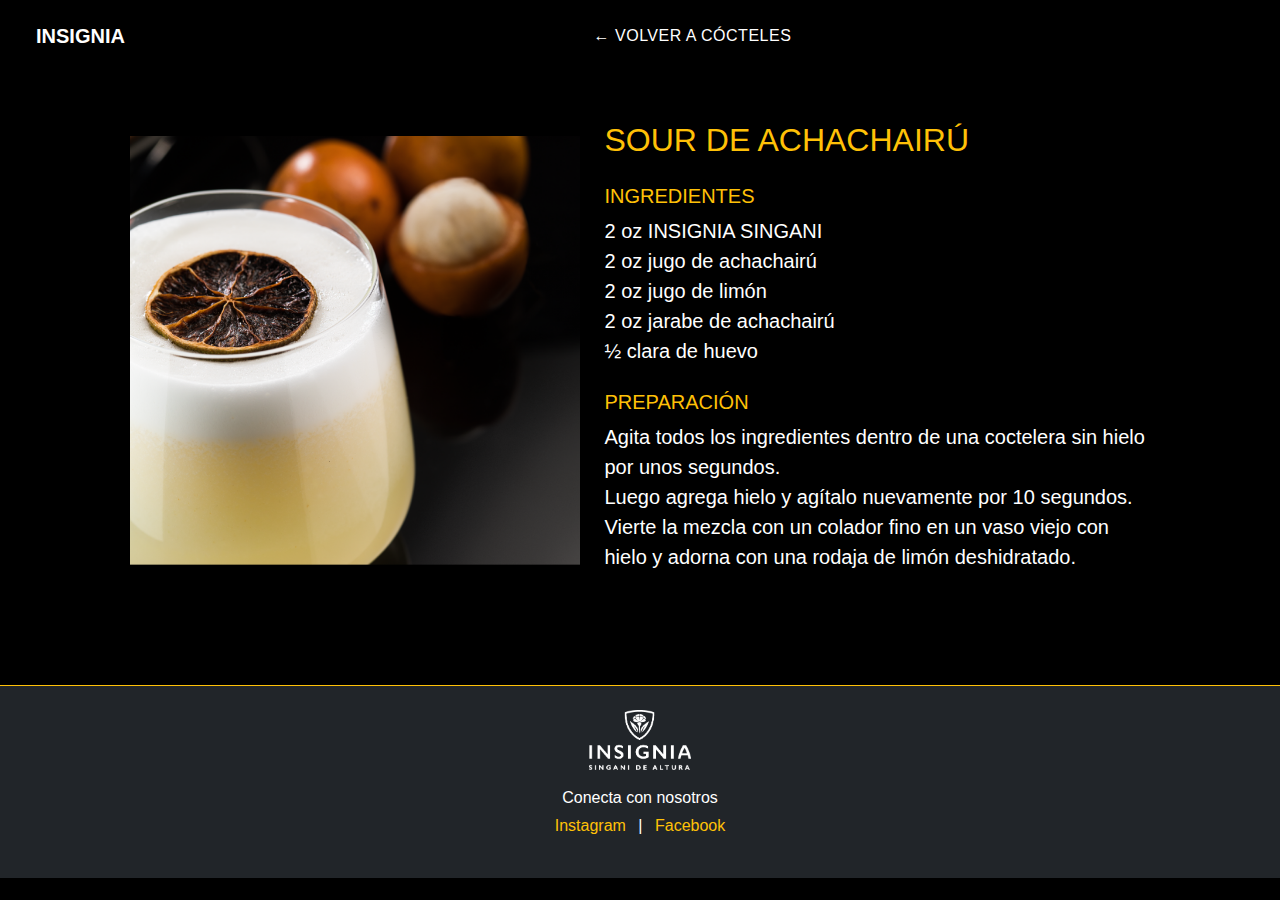
<file: achachairu.html>
<!DOCTYPE html>
<html lang="es">
<head>
  <meta charset="UTF-8" />
  <meta name="viewport" content="width=device-width, initial-scale=1.0"/>
  <title>Piña Punch - Insignia</title>
  <link rel="stylesheet" href="bootstrap/css/bootstrap.min.css">
  <link rel="stylesheet" href="css/estilos.css"/>
</head>
<body class="bg-black text-white">

  <nav class="navbar navbar-expand-lg px-4 py-3">
    <div class="container-fluid">
      <a class="navbar-brand text-white fw-bold" href="index.html">INSIGNIA</a>
      <button class="navbar-toggler bg-warning" type="button" data-bs-toggle="collapse" data-bs-target="#navbarNav">
        <span class="navbar-toggler-icon"></span>
      </button>
      <div class="collapse navbar-collapse justify-content-center" id="navbarNav">
        <ul class="navbar-nav gap-3">
          <li class="nav-item"><a class="nav-link" href="cocteles.html">← VOLVER A CÓCTELES</a></li>
        </ul>
      </div>
    </div>
  </nav>

  <section class="container py-5">
    <div class="row align-items-center justify-content-center">
      <div class="col-md-5">
        <img src="img/achachairu.png" alt="sour de achachairú" class="img-fluid mt-3 mb-4" style="max-height: 450px;">
      </div>
      <div class="col-md-6">
        <h2 class="text-warning text-uppercase">Sour de Achachairú</h2>
        <h5 class="text-warning mt-4">INGREDIENTES</h5>
        <p class="fs-5">
          2 oz INSIGNIA SINGANI<br>
          2 oz jugo de achachairú<br>
          2 oz jugo de limón<br>
          2 oz jarabe de achachairú<br>
          ½ clara de huevo
        </p>

        <h5 class="text-warning mt-4">PREPARACIÓN</h5>
        <p class="fs-5">
          Agita todos los ingredientes dentro de una coctelera sin hielo por unos segundos.<br>
          Luego agrega hielo y agítalo nuevamente por 10 segundos.<br>
          Vierte la mezcla con un colador fino en un vaso viejo con hielo y adorna con una rodaja de limón deshidratado.
        </p>
      </div>
    </div>
  </section>


  <footer class="bg-dark text-center py-4 border-top border-warning mt-5">
    <img src="img/Insignia-Logo.png" alt="Logo Insignia" style="height: 60px;" class="mb-3">
    <p class="mb-1">Conecta con nosotros</p>
    <p>
      <a href="https://www.instagram.com/insignia.singani/" class="text-warning text-decoration-none mx-2" target="_blank">Instagram</a> |
      <a href="https://www.facebook.com/p/Singani-Insignia-61552113089427/" class="text-warning text-decoration-none mx-2" target="_blank">Facebook</a>
    </p>
  </footer>

<script src="bootstrap/js/bootstrap.bundle.min.js"></script>
</body>
</html>
</file>
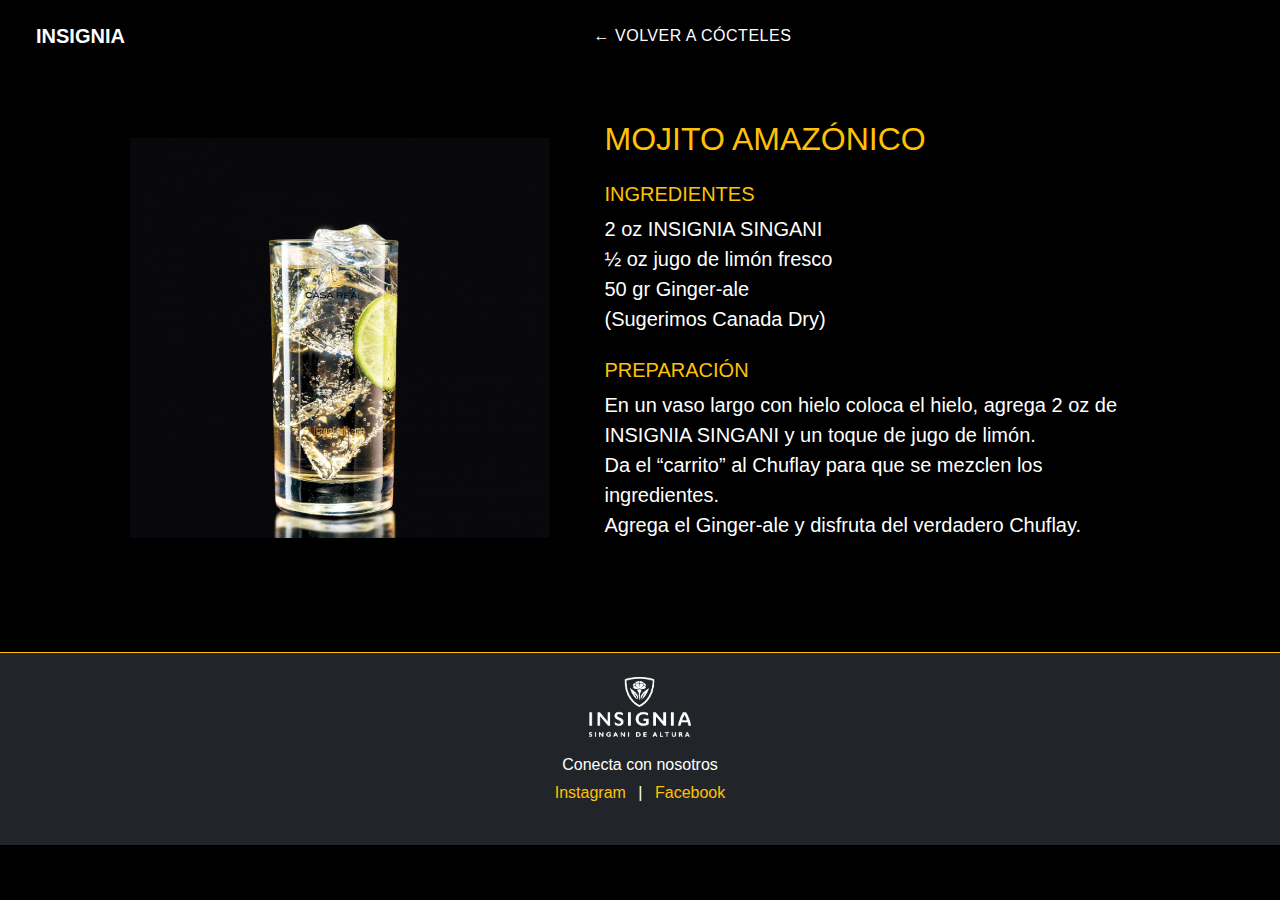
<file: chuflay.html>
<!DOCTYPE html>
<html lang="es">
<head>
  <meta charset="UTF-8" />
  <meta name="viewport" content="width=device-width, initial-scale=1.0"/>
  <title>Piña Punch - Insignia</title>
  <link rel="stylesheet" href="bootstrap/css/bootstrap.min.css">
  <link rel="stylesheet" href="css/estilos.css"/>
</head>
<body class="bg-black text-white">

 
  <nav class="navbar navbar-expand-lg px-4 py-3">
    <div class="container-fluid">
      <a class="navbar-brand text-white fw-bold" href="index.html">INSIGNIA</a>
      <button class="navbar-toggler bg-warning" type="button" data-bs-toggle="collapse" data-bs-target="#navbarNav">
        <span class="navbar-toggler-icon"></span>
      </button>
      <div class="collapse navbar-collapse justify-content-center" id="navbarNav">
        <ul class="navbar-nav gap-3">
          <li class="nav-item"><a class="nav-link" href="cocteles.html">← VOLVER A CÓCTELES</a></li>
        </ul>
      </div>
    </div>
  </nav>

  <section class="container py-5">
    <div class="row align-items-center justify-content-center">
      <div class="col-md-5">
        <img src="img/chuflay.png" alt="Chuflay Clásico" class="cocktail-image" style="max-height: 400px;">
      </div>
      <div class="col-md-6">
        <h2 class="text-warning text-uppercase">MOJITO AMAZÓNICO</h2>
        <h5 class="text-warning mt-4">INGREDIENTES</h5>
        <p class="fs-5">
          2 oz INSIGNIA SINGANI<br>
      ½ oz jugo de limón fresco<br>
      50 gr Ginger-ale<br>
      (Sugerimos Canada Dry)
        </p>

        <h5 class="text-warning mt-4">PREPARACIÓN</h5>
        <p class="fs-5">
          En un vaso largo con hielo coloca el hielo, agrega 2 oz de INSIGNIA SINGANI y un toque de jugo de limón.<br>
      Da el “carrito” al Chuflay para que se mezclen los ingredientes.<br>
      Agrega el Ginger-ale y disfruta del verdadero Chuflay.
        </p>
      </div>
    </div>
  </section>


  <footer class="bg-dark text-center py-4 border-top border-warning mt-5">
    <img src="img/Insignia-Logo.png" alt="Logo Insignia" style="height: 60px;" class="mb-3">
    <p class="mb-1">Conecta con nosotros</p>
    <p>
      <a href="https://www.instagram.com/insignia.singani/" class="text-warning text-decoration-none mx-2" target="_blank">Instagram</a> |
      <a href="https://www.facebook.com/p/Singani-Insignia-61552113089427/" class="text-warning text-decoration-none mx-2" target="_blank">Facebook</a>
    </p>
  </footer>
</footer>

<script src="bootstrap/js/bootstrap.bundle.min.js"></script>
</body>
</html>
</file>
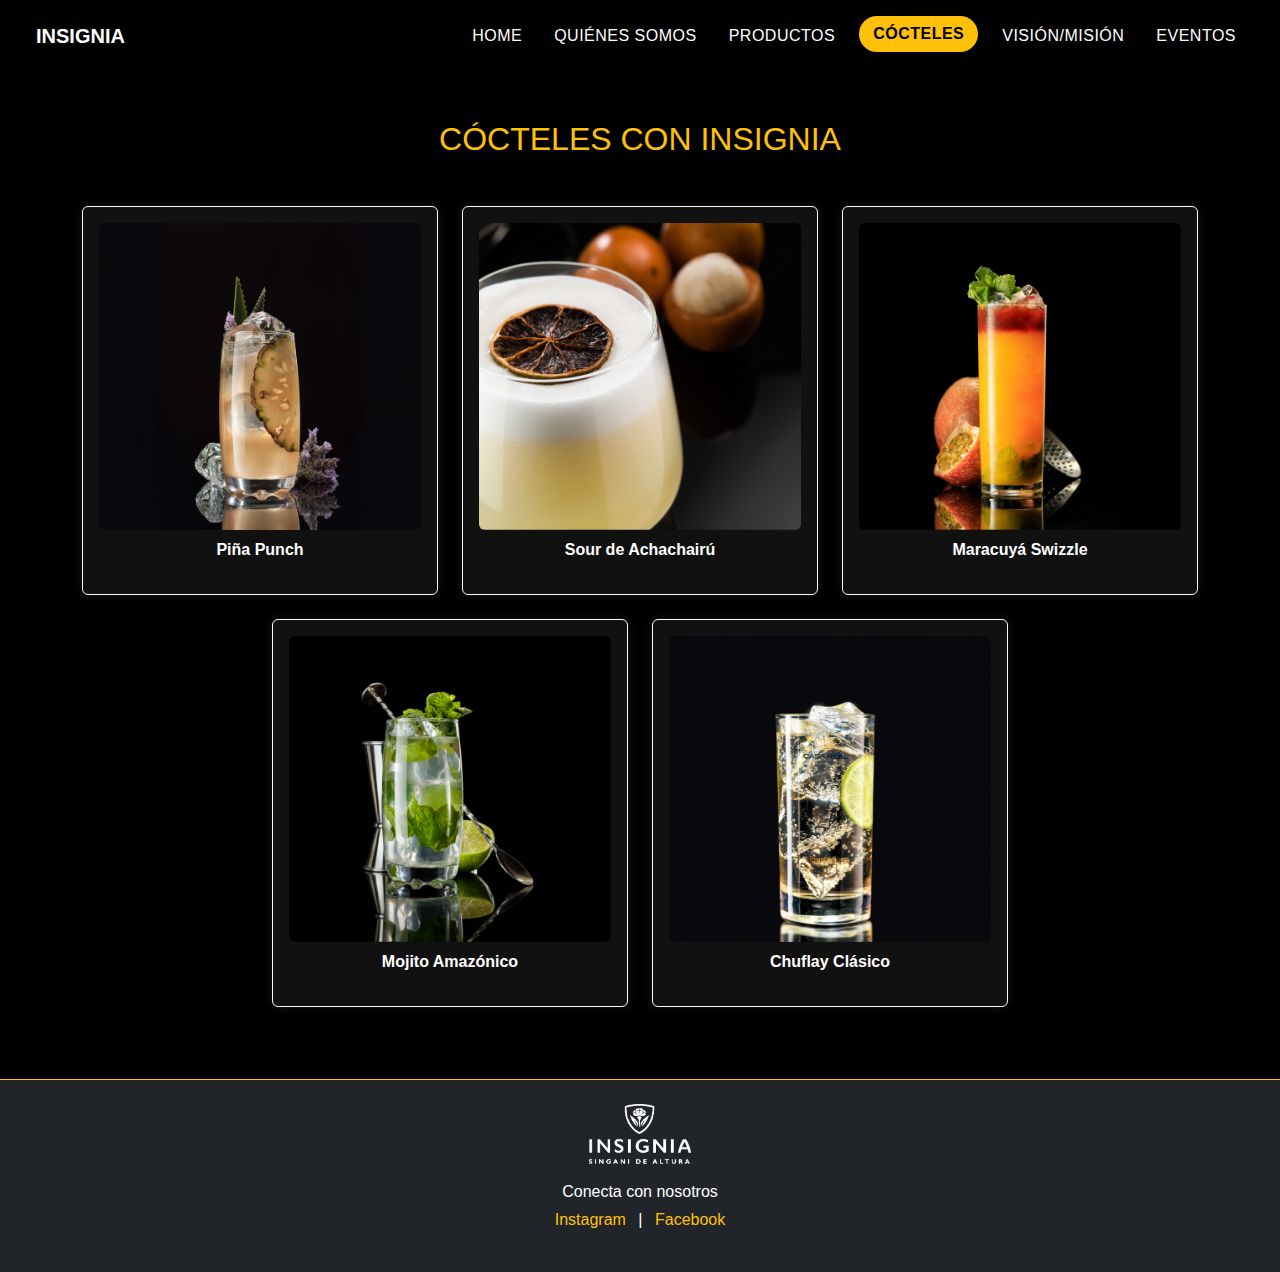
<file: cocteles.html>
<!DOCTYPE html>
<html lang="es">
<head>
  <meta charset="UTF-8" />
  <meta name="viewport" content="width=device-width, initial-scale=1.0"/>
  <title>Cócteles - Insignia</title>
  <link rel="stylesheet" href="bootstrap/css/bootstrap.min.css">
  <link rel="stylesheet" href="css/estilos.css"/>
</head>
<body class="bg-black text-white">

  <nav class="navbar navbar-expand-lg px-4 py-3" style="background-color: #000000;">
    <div class="container-fluid">
      <a class="navbar-brand text-white fw-bold" href="index.html">INSIGNIA</a>
      <button class="navbar-toggler bg-warning" type="button" data-bs-toggle="collapse" data-bs-target="#navbarNav">
        <span class="navbar-toggler-icon"></span>
      </button>
      <div class="collapse navbar-collapse justify-content-end" id="navbarNav">
        <ul class="navbar-nav gap-3">
          <li class="nav-item"><a class="nav-link" href="index.html">HOME</a></li>
          <li class="nav-item"><a class="nav-link" href="quienes.html">QUIÉNES SOMOS</a></li>
          <li class="nav-item"><a class="nav-link" href="productos.html">PRODUCTOS</a></li>
          <li class="nav-item"><a class="nav-link activo" href="cocteles.html">CÓCTELES</a></li>
          <li class="nav-item"><a class="nav-link" href="vision.html">VISIÓN/MISIÓN</a></li>
          <li class="nav-item"><a class="nav-link" href="eventos.html">EVENTOS</a></li>
 
        </ul>
      </div>
    </div>
  </nav>

  <section class="container my-5">
    <h2 class="text-center mb-5 text-warning text-uppercase">Cócteles con Insignia</h2>
    <div class="row text-center justify-content-center">
      <div class="col-md-4 mb-4">
        <a href="pin╠âa.html" class="text-decoration-none text-white">
          <div class="cocktail-card p-3 border border-light rounded">
            <img src="img/pina.png" class="img-fluid rounded mb-2" alt="Piña Punch">
            <p class="fw-bold">Piña Punch</p>
          </div>
        </a>
      </div>
      <div class="col-md-4 mb-4">
        <a href="achachairu.html" class="text-decoration-none text-white">
          <div class="cocktail-card p-3 border border-light rounded">
            <img src="img/achachairu.png" class="img-fluid rounded mb-2" alt="Sour de Achachairú">
            <p class="fw-bold">Sour de Achachairú</p>
          </div>
        </a>
      </div>
      <div class="col-md-4 mb-4">
        <a href="maracuya.html" class="text-decoration-none text-white">
          <div class="cocktail-card p-3 border border-light rounded">
            <img src="img/maracuya.png" class="img-fluid rounded mb-2" alt="Maracuyá Swizzle">
            <p class="fw-bold">Maracuyá Swizzle</p>
          </div>
        </a>
      </div>
      <div class="col-md-4 mb-4">
        <a href="mojito.html" class="text-decoration-none text-white">
          <div class="cocktail-card p-3 border border-light rounded">
            <img src="img/mojito.png" class="img-fluid rounded mb-2" alt="Mojito Amazónico">
            <p class="fw-bold">Mojito Amazónico</p>
          </div>
        </a>
      </div>
      <div class="col-md-4 mb-4">
        <a href="chuflay.html" class="text-decoration-none text-white">
          <div class="cocktail-card p-3 border border-light rounded">
            <img src="img/chuflay.png" class="img-fluid rounded mb-2" alt="Chuflay Clásico">
            <p class="fw-bold">Chuflay Clásico</p>
          </div>
        </a>
      </div>
    </div>
  </section>
  <footer class="bg-dark text-center py-4 border-top border-warning mt-5">
    <img src="img/Insignia-Logo.png" alt="Logo Insignia" style="height: 60px;" class="mb-3">
    <p class="mb-1">Conecta con nosotros</p>
    <p>
      <a href="https://www.instagram.com/insignia.singani/" class="text-warning text-decoration-none mx-2" target="_blank">Instagram</a> |
      <a href="https://www.facebook.com/p/Singani-Insignia-61552113089427/" class="text-warning text-decoration-none mx-2" target="_blank">Facebook</a>
    </p>
  </footer>
  <script src="bootstrap/js/bootstrap.bundle.min.js"></script>
</body>
</html>
</file>
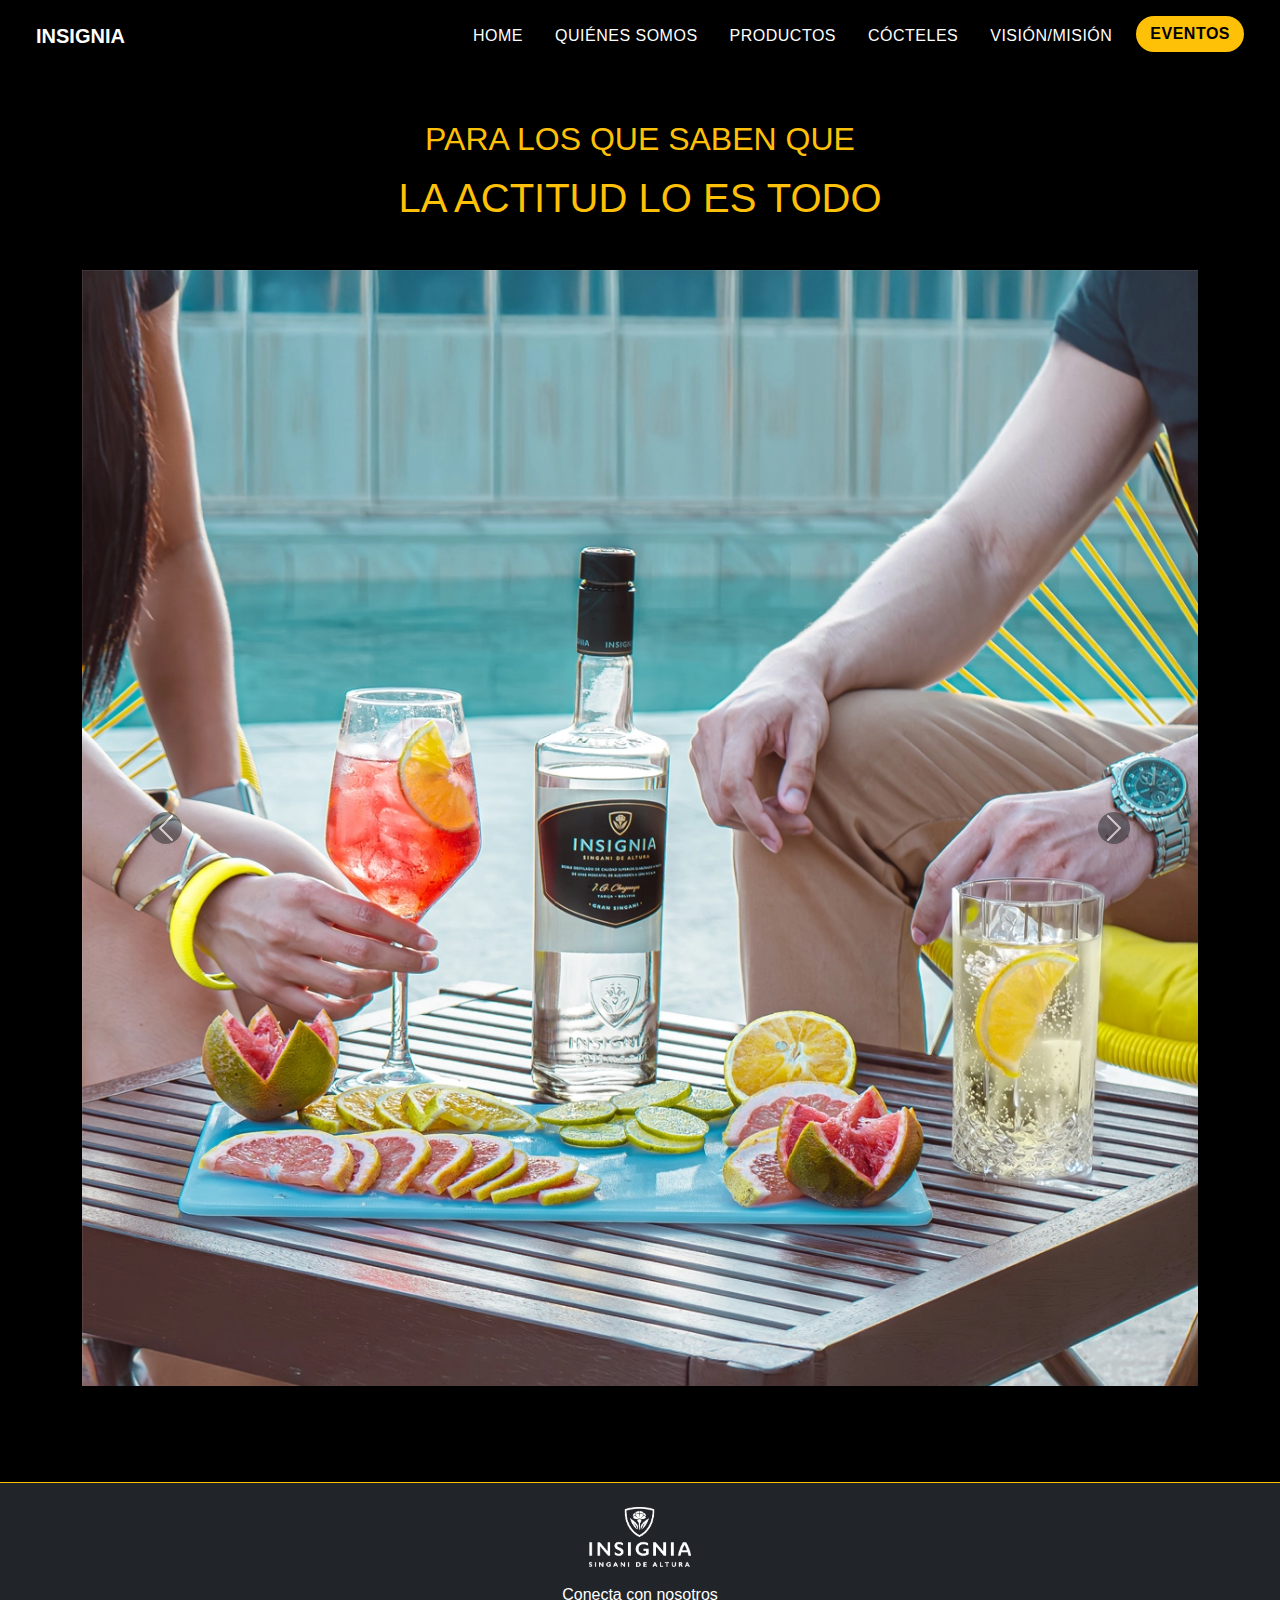
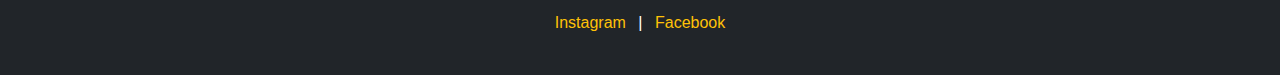
<file: eventos.html>
<!DOCTYPE html>
<html lang="es">
<head>
  <meta charset="UTF-8" />
  <meta name="viewport" content="width=device-width, initial-scale=1.0"/>
  <title>Eventos - Insignia</title>
  <link rel="stylesheet" href="bootstrap/css/bootstrap.min.css">
  <link rel="stylesheet" href="css/estilos.css"/>
</head>
<body class="bg-black text-white">

  <nav class="navbar navbar-expand-lg px-4 py-3" style="background-color: #000000;">
    <div class="container-fluid">
      <a class="navbar-brand text-white fw-bold" href="index.html">INSIGNIA</a>
      <button class="navbar-toggler bg-warning" type="button" data-bs-toggle="collapse" data-bs-target="#navbarNav">
        <span class="navbar-toggler-icon"></span>
      </button>
      <div class="collapse navbar-collapse justify-content-end" id="navbarNav">
        <ul class="navbar-nav gap-3">
          <li class="nav-item"><a class="nav-link" href="index.html">HOME</a></li>
          <li class="nav-item"><a class="nav-link" href="quienes.html">QUIÉNES SOMOS</a></li>
          <li class="nav-item"><a class="nav-link" href="productos.html">PRODUCTOS</a></li>
          <li class="nav-item"><a class="nav-link" href="cocteles.html">CÓCTELES</a></li>
          <li class="nav-item"><a class="nav-link" href="vision.html">VISIÓN/MISIÓN</a></li>
          <li class="nav-item"><a class="nav-link activo" href="eventos.html">EVENTOS</a></li>
        </ul>
      </div>
    </div>
  </nav>

  <section class="container py-5 text-center">
    <h2 class="text-warning mb-3">PARA LOS QUE SABEN QUE</h2>
    <h1 class="text-warning mb-5">LA ACTITUD LO ES TODO</h1>
    <div id="carouselEventos" class="carousel slide mt-4" data-bs-ride="carousel">
      <div class="carousel-inner">
        <div class="carousel-item active">
          <img src="img/evento1.webp" class="d-block w-100" alt="Evento 1">
        </div>
        <div class="carousel-item">
          <img src="img/evento2.webp" class="d-block w-100" alt="Evento 2">
        </div>
        <div class="carousel-item">
          <img src="img/evento3.webp" class="d-block w-100" alt="Evento 3">
        </div>
        <div class="carousel-item">
          <img src="img/evento4.jpg" class="d-block w-100" alt="Evento 4">
        </div>
        <div class="carousel-item">
          <img src="img/evento5.jpeg" class="d-block w-100" alt="Evento 5">
        </div>
      </div>
    
      <button class="carousel-control-prev" type="button" data-bs-target="#carouselEventos" data-bs-slide="prev">
        <span class="carousel-control-prev-icon bg-dark rounded-circle" aria-hidden="true"></span>
        <span class="visually-hidden">Anterior</span>
      </button>
      <button class="carousel-control-next" type="button" data-bs-target="#carouselEventos" data-bs-slide="next">
        <span class="carousel-control-next-icon bg-dark rounded-circle" aria-hidden="true"></span>
        <span class="visually-hidden">Siguiente</span>
      </button>
    </div>
    
  </section>
  <footer class="bg-dark text-center py-4 border-top border-warning mt-5">
    <img src="img/Insignia-Logo.png" alt="Logo Insignia" style="height: 60px;" class="mb-3">
    <p class="mb-1">Conecta con nosotros</p>
    <p>
      <a href="https://www.instagram.com/insignia.singani/" class="text-warning text-decoration-none mx-2" target="_blank">Instagram</a> |
      <a href="https://www.facebook.com/p/Singani-Insignia-61552113089427/" class="text-warning text-decoration-none mx-2" target="_blank">Facebook</a>
    </p>
  </footer>

  <script src="bootstrap/js/bootstrap.bundle.min.js"></script>
</body>
</html>
</file>
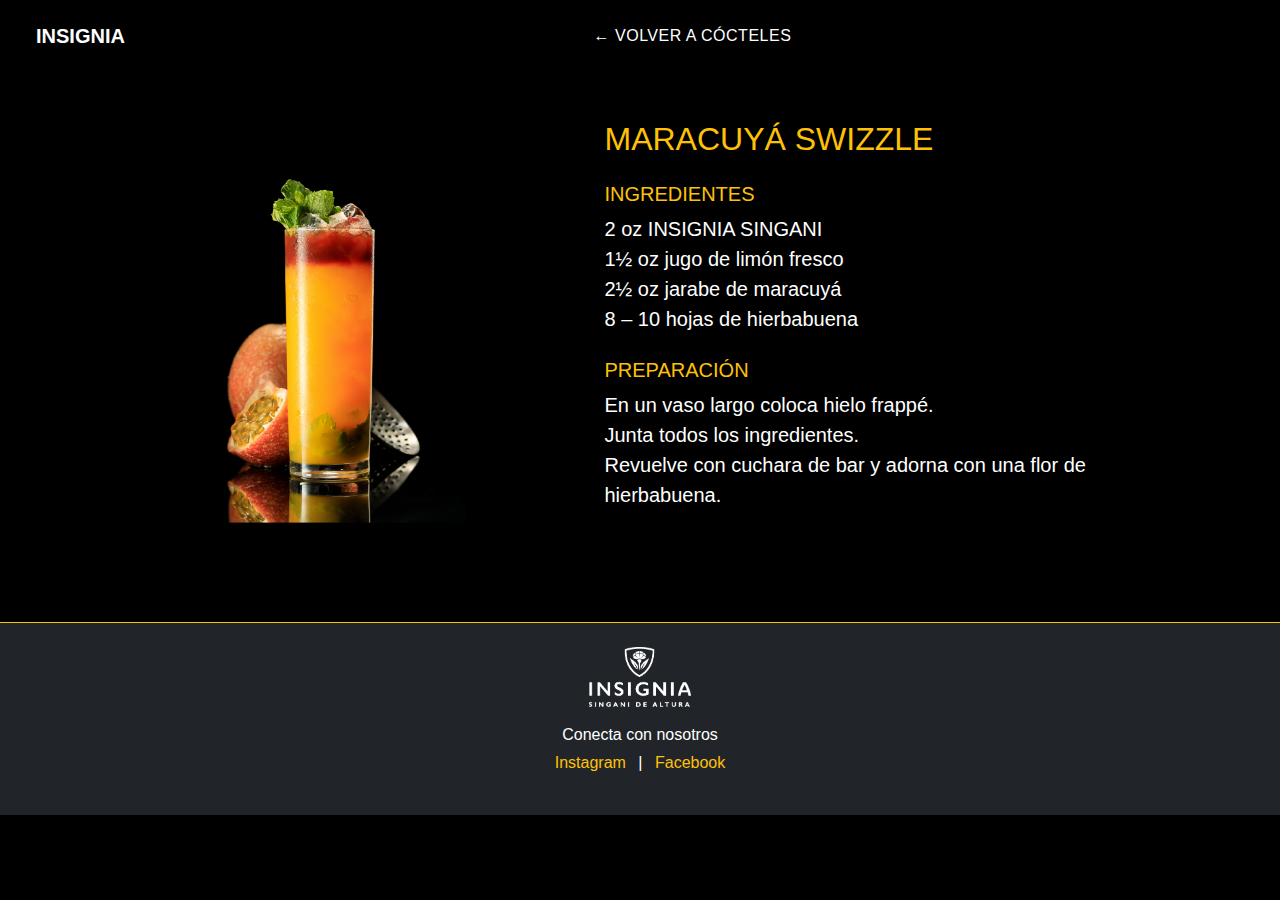
<file: maracuya.html>
<!DOCTYPE html>
<html lang="es">
<head>
  <meta charset="UTF-8" />
  <meta name="viewport" content="width=device-width, initial-scale=1.0"/>
  <title>Piña Punch - Insignia</title>
  <link rel="stylesheet" href="bootstrap/css/bootstrap.min.css">
  <link rel="stylesheet" href="css/estilos.css"/>
</head>
<body class="bg-black text-white">

  <nav class="navbar navbar-expand-lg px-4 py-3">
    <div class="container-fluid">
      <a class="navbar-brand text-white fw-bold" href="index.html">INSIGNIA</a>
      <button class="navbar-toggler bg-warning" type="button" data-bs-toggle="collapse" data-bs-target="#navbarNav">
        <span class="navbar-toggler-icon"></span>
      </button>
      <div class="collapse navbar-collapse justify-content-center" id="navbarNav">
        <ul class="navbar-nav gap-3">
          <li class="nav-item"><a class="nav-link" href="cocteles.html">← VOLVER A CÓCTELES</a></li>
        </ul>
      </div>
    </div>
  </nav>

  <section class="container py-5">
    <div class="row align-items-center justify-content-center">
      <div class="col-md-5">
        <img src="img/maracuya.png" alt="Maracuyá Swizzle" class="cocktail-image" style="max-height: 400px;">
      </div>
      <div class="col-md-6">
        <h2 class="text-warning text-uppercase">Maracuyá Swizzle</h2>
        <h5 class="text-warning mt-4">INGREDIENTES</h5>
        <p class="fs-5">
          2 oz INSIGNIA SINGANI<br>
          1½ oz jugo de limón fresco<br>
          2½ oz jarabe de maracuyá<br>
          8 – 10 hojas de hierbabuena
        </p>

        <h5 class="text-warning mt-4">PREPARACIÓN</h5>
        <p class="fs-5">
          En un vaso largo coloca hielo frappé.<br>
          Junta todos los ingredientes.<br>
          Revuelve con cuchara de bar y adorna con una flor de hierbabuena.
        </p>
      </div>
    </div>
  </section>


  <footer class="bg-dark text-center py-4 border-top border-warning mt-5">
    <img src="img/Insignia-Logo.png" alt="Logo Insignia" style="height: 60px;" class="mb-3">
    <p class="mb-1">Conecta con nosotros</p>
    <p>
      <a href="https://www.instagram.com/insignia.singani/" class="text-warning text-decoration-none mx-2" target="_blank">Instagram</a> |
      <a href="https://www.facebook.com/p/Singani-Insignia-61552113089427/" class="text-warning text-decoration-none mx-2" target="_blank">Facebook</a>
    </p>
  </footer>

<script src="bootstrap/js/bootstrap.bundle.min.js"></script>
</body>
</html>
</file>
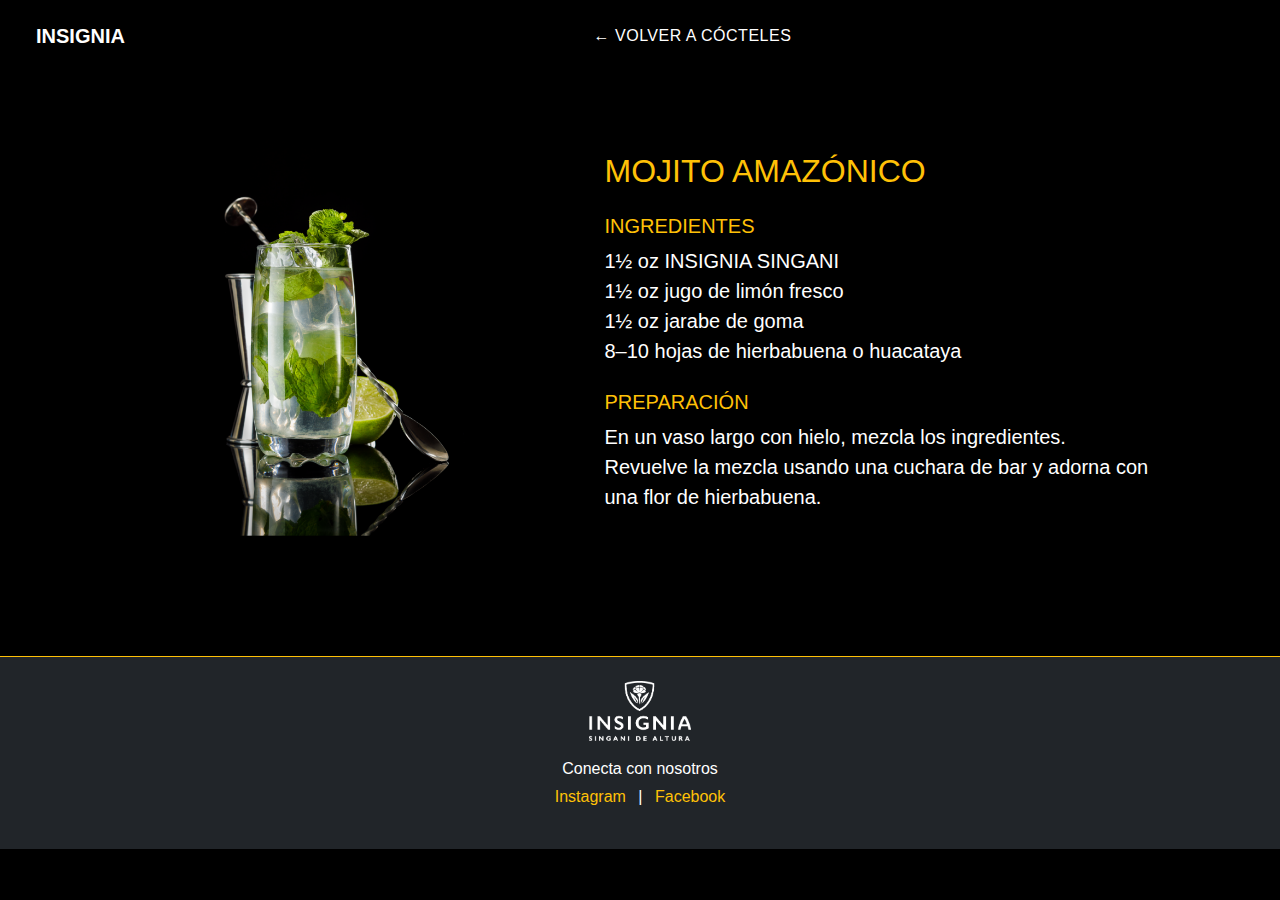
<file: mojito.html>
<!DOCTYPE html>
<html lang="es">
<head>
  <meta charset="UTF-8" />
  <meta name="viewport" content="width=device-width, initial-scale=1.0"/>
  <title>Piña Punch - Insignia</title>
  <link rel="stylesheet" href="bootstrap/css/bootstrap.min.css">
  <link rel="stylesheet" href="css/estilos.css"/>
</head>
<body class="bg-black text-white">

  <nav class="navbar navbar-expand-lg px-4 py-3">
    <div class="container-fluid">
      <a class="navbar-brand text-white fw-bold" href="index.html">INSIGNIA</a>
      <button class="navbar-toggler bg-warning" type="button" data-bs-toggle="collapse" data-bs-target="#navbarNav">
        <span class="navbar-toggler-icon"></span>
      </button>
      <div class="collapse navbar-collapse justify-content-center" id="navbarNav">
        <ul class="navbar-nav gap-3">
          <li class="nav-item"><a class="nav-link" href="cocteles.html">← VOLVER A CÓCTELES</a></li>
        </ul>
      </div>
    </div>
  </nav>

  <section class="container py-5">
    <div class="row align-items-center justify-content-center">
      <div class="col-md-5">
        <img src="img/mojito.png" alt="Mojito Amazónico" class="img-fluid mt-3 mb-4" style="max-height: 400px;">
      </div>
      <div class="col-md-6">
        <h2 class="text-warning text-uppercase">MOJITO AMAZÓNICO</h2>
        <h5 class="text-warning mt-4">INGREDIENTES</h5>
        <p class="fs-5">
          1½ oz INSIGNIA SINGANI<br>
    1½ oz jugo de limón fresco<br>
    1½ oz jarabe de goma<br>
    8–10 hojas de hierbabuena o huacataya
        </p>

        <h5 class="text-warning mt-4">PREPARACIÓN</h5>
        <p class="fs-5">
          En un vaso largo con hielo, mezcla los ingredientes.  
    Revuelve la mezcla usando una cuchara de bar y adorna con una flor de hierbabuena.
        </p>
      </div>
    </div>
  </section>


<footer class="bg-dark text-center py-4 border-top border-warning mt-5">
  <img src="img/Insignia-Logo.png" alt="Logo Insignia" style="height: 60px;" class="mb-3">
  <p class="mb-1">Conecta con nosotros</p>
  <p>
    <a href="https://www.instagram.com/insignia.singani/" class="text-warning text-decoration-none mx-2" target="_blank">Instagram</a> |
    <a href="https://www.facebook.com/p/Singani-Insignia-61552113089427/" class="text-warning text-decoration-none mx-2" target="_blank">Facebook</a>
  </p>
</footer>

<script src="bootstrap/js/bootstrap.bundle.min.js"></script>
</body>
</html>
</file>
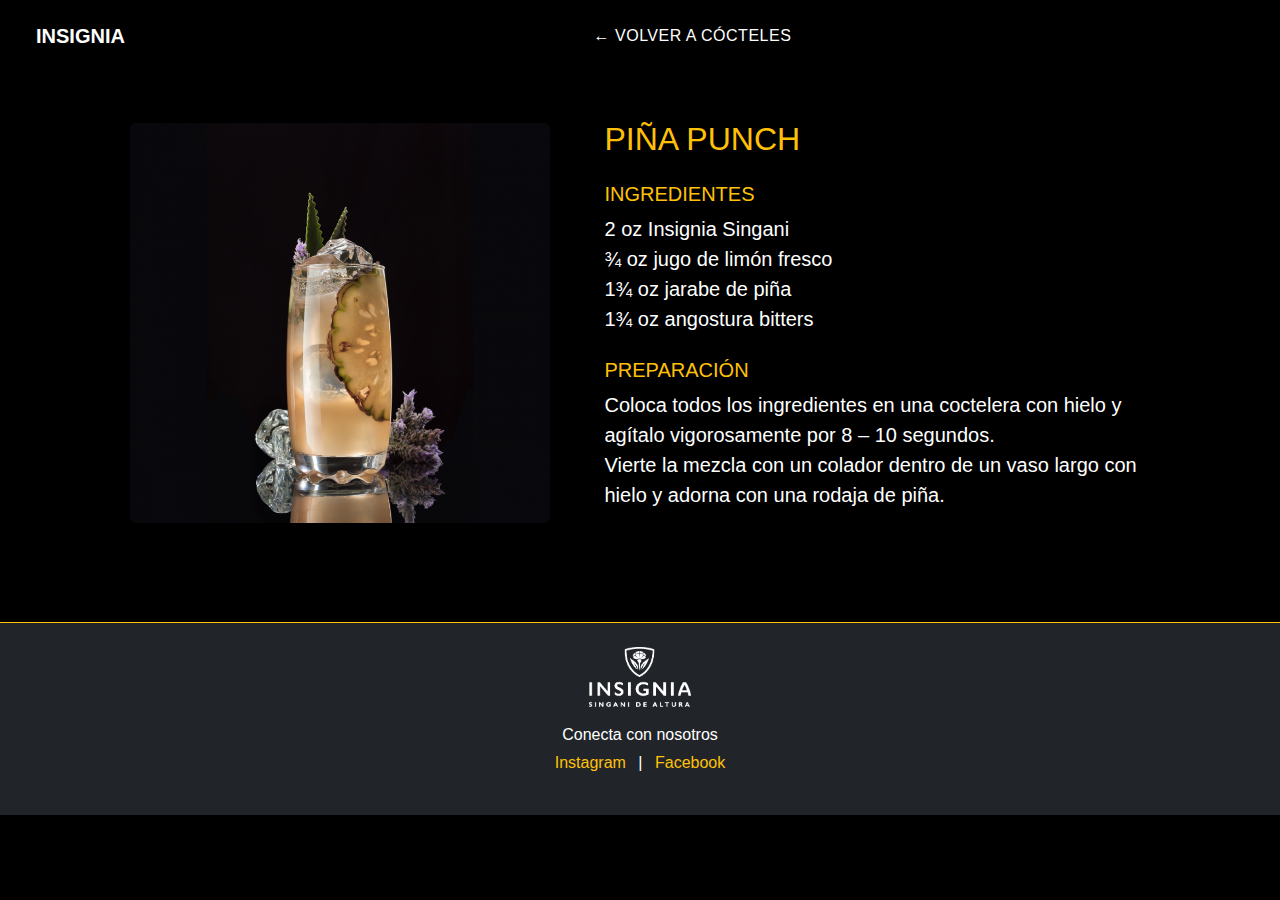
<file: pinΓòáa╠éa.html>
<!DOCTYPE html>
<html lang="es">
<head>
  <meta charset="UTF-8" />
  <meta name="viewport" content="width=device-width, initial-scale=1.0"/>
  <title>Piña Punch - Insignia</title>
  <link rel="stylesheet" href="bootstrap/css/bootstrap.min.css">
  <link rel="stylesheet" href="css/estilos.css"/>
</head>
<body class="bg-black text-white">

  <nav class="navbar navbar-expand-lg px-4 py-3">
    <div class="container-fluid">
      <a class="navbar-brand text-white fw-bold" href="index.html">INSIGNIA</a>
      <button class="navbar-toggler bg-warning" type="button" data-bs-toggle="collapse" data-bs-target="#navbarNav">
        <span class="navbar-toggler-icon"></span>
      </button>
      <div class="collapse navbar-collapse justify-content-center" id="navbarNav">
        <ul class="navbar-nav gap-3">
          <li class="nav-item"><a class="nav-link" href="cocteles.html">← VOLVER A CÓCTELES</a></li>
        </ul>
      </div>
    </div>
  </nav>

  <section class="container py-5">
    <div class="row align-items-center justify-content-center">
      <div class="col-md-5">
        <img src="img/pina.png" alt="Piña Punch" class="img-fluid rounded" style="max-height: 400px;">
      </div>
      <div class="col-md-6">
        <h2 class="text-warning text-uppercase">Piña Punch</h2>
        <h5 class="text-warning mt-4">INGREDIENTES</h5>
        <p class="fs-5">
          2 oz Insignia Singani<br>
          ¾ oz jugo de limón fresco<br>
          1¾ oz jarabe de piña<br>
          1¾ oz angostura bitters
        </p>

        <h5 class="text-warning mt-4">PREPARACIÓN</h5>
        <p class="fs-5">
          Coloca todos los ingredientes en una coctelera con hielo y agítalo vigorosamente por 8 – 10 segundos.<br>
          Vierte la mezcla con un colador dentro de un vaso largo con hielo y adorna con una rodaja de piña.
        </p>
      </div>
    </div>
  </section>


  <footer class="bg-dark text-center py-4 border-top border-warning mt-5">
    <img src="img/Insignia-Logo.png" alt="Logo Insignia" style="height: 60px;" class="mb-3">
    <p class="mb-1">Conecta con nosotros</p>
    <p>
      <a href="https://www.instagram.com/insignia.singani/" class="text-warning text-decoration-none mx-2" target="_blank">Instagram</a> |
      <a href="https://www.facebook.com/p/Singani-Insignia-61552113089427/" class="text-warning text-decoration-none mx-2" target="_blank">Facebook</a>
    </p>
  </footer>

<script src="bootstrap/js/bootstrap.bundle.min.js"></script>
</body>
</html>
</file>
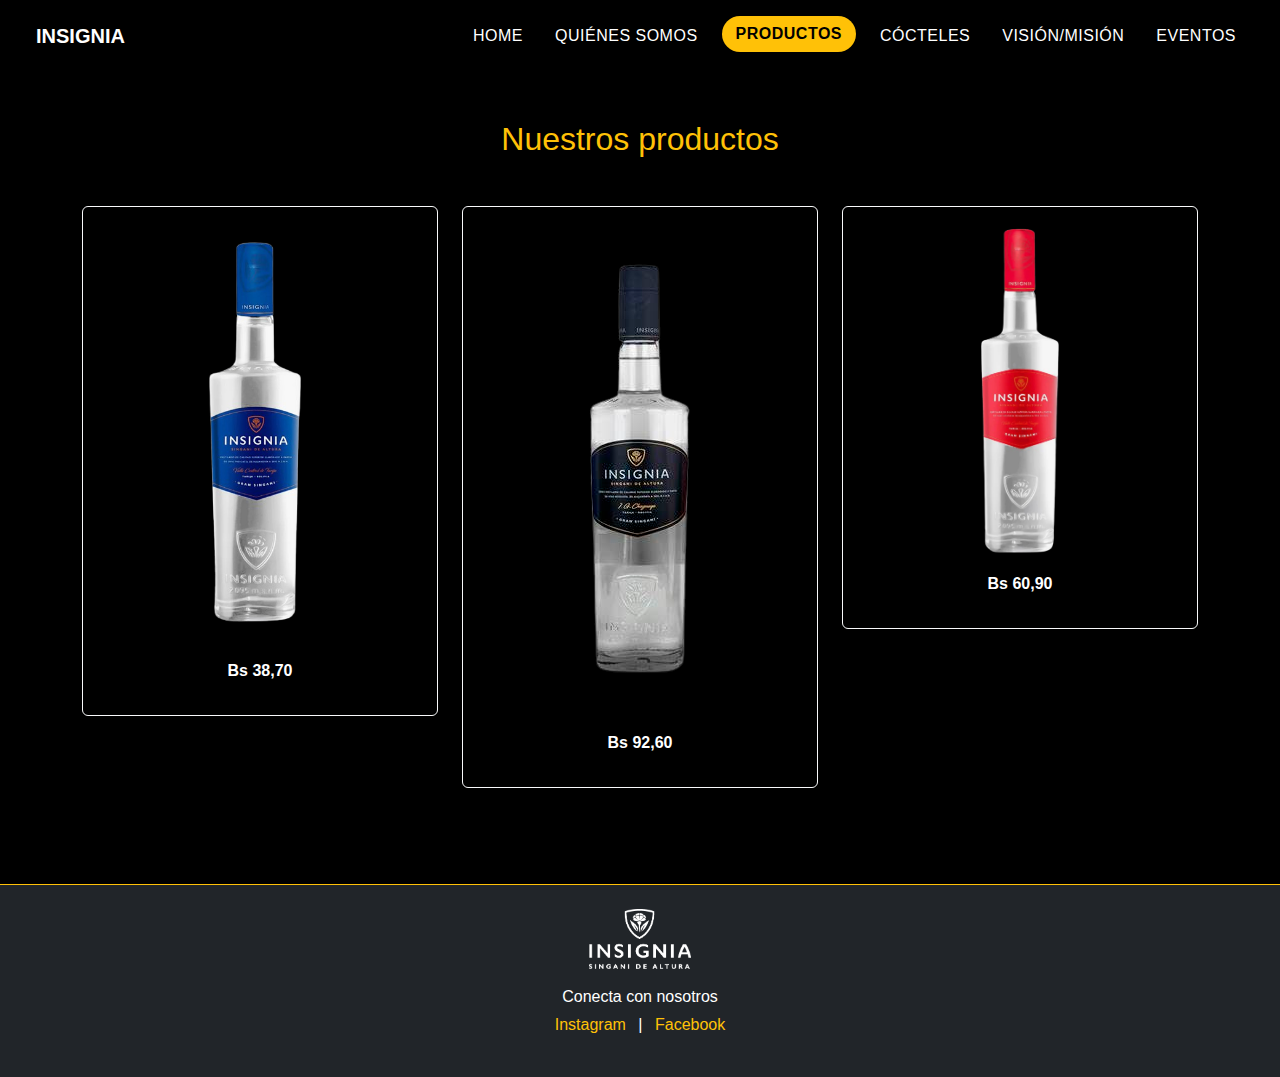
<file: productos.html>
<!DOCTYPE html>
<html lang="es">
<head>
  <meta charset="UTF-8" />
  <meta name="viewport" content="width=device-width, initial-scale=1.0" />
  <title>Productos - Insignia</title>
  <link rel="stylesheet" href="bootstrap/css/bootstrap.min.css" />
  <link rel="stylesheet" href="css/estilos.css" />
</head>
<body class="bg-black text-white">

  <nav class="navbar navbar-expand-lg px-4 py-3" style="background-color: #000000;">
    <div class="container-fluid">
      <a class="navbar-brand text-white fw-bold" href="index.html">INSIGNIA</a>
      <button class="navbar-toggler bg-warning" type="button" data-bs-toggle="collapse" data-bs-target="#navbarNav">
        <span class="navbar-toggler-icon"></span>
      </button>
      <div class="collapse navbar-collapse justify-content-end" id="navbarNav">
        <ul class="navbar-nav gap-3">
          <li class="nav-item"><a class="nav-link" href="index.html">HOME</a></li>
          <li class="nav-item"><a class="nav-link" href="quienes.html">QUIÉNES SOMOS</a></li>
          <li class="nav-item"><a class="nav-link activo" href="productos.html">PRODUCTOS</a></li>
          <li class="nav-item"><a class="nav-link" href="cocteles.html">CÓCTELES</a></li>
          <li class="nav-item"><a class="nav-link" href="vision.html">VISIÓN/MISIÓN</a></li>
          <li class="nav-item"><a class="nav-link" href="eventos.html">EVENTOS</a></li>
        </ul>
      </div>
    </div>
  </nav>

  <section class="container py-5">
    <h2 class="text-center text-warning mb-5">Nuestros productos</h2>
    <div class="row justify-content-center text-center g-4">
      
      <div class="col-md-4">
        <div class="border border-light p-3 rounded">
          <img src="img/botellaazul.png" alt="Etiqueta Azul" class="img-fluid rounded mb-3" width="225">
          <p class="fw-bold">Bs 38,70</p>
        </div>
      </div>

      <div class="col-md-4">
        <div class="border border-light p-3 rounded">
          <img src="img/botellanegra.png" alt="Etiqueta Negra" class="img-fluid rounded mb-3">
          <p class="fw-bold">Bs 92,60</p>
        </div>
      </div>

      <div class="col-md-4">
        <div class="border border-light p-3 rounded">
          <img src="img/botellaroja.png" alt="Etiqueta Roja" class="img-fluid rounded mb-3" width="130">
          <p class="fw-bold">Bs 60,90</p>
        </div>
      </div>

    </div>
  </section>
  <footer class="bg-dark text-center py-4 border-top border-warning mt-5">
    <img src="img/Insignia-Logo.png" alt="Logo Insignia" style="height: 60px;" class="mb-3">
    <p class="mb-1">Conecta con nosotros</p>
    <p>
      <a href="https://www.instagram.com/insignia.singani/" class="text-warning text-decoration-none mx-2" target="_blank">Instagram</a> |
      <a href="https://www.facebook.com/p/Singani-Insignia-61552113089427/" class="text-warning text-decoration-none mx-2" target="_blank">Facebook</a>
    </p>
  </footer>
  <script src="bootstrap/js/bootstrap.bundle.min.js"></script>
</body>
</html>
</file>
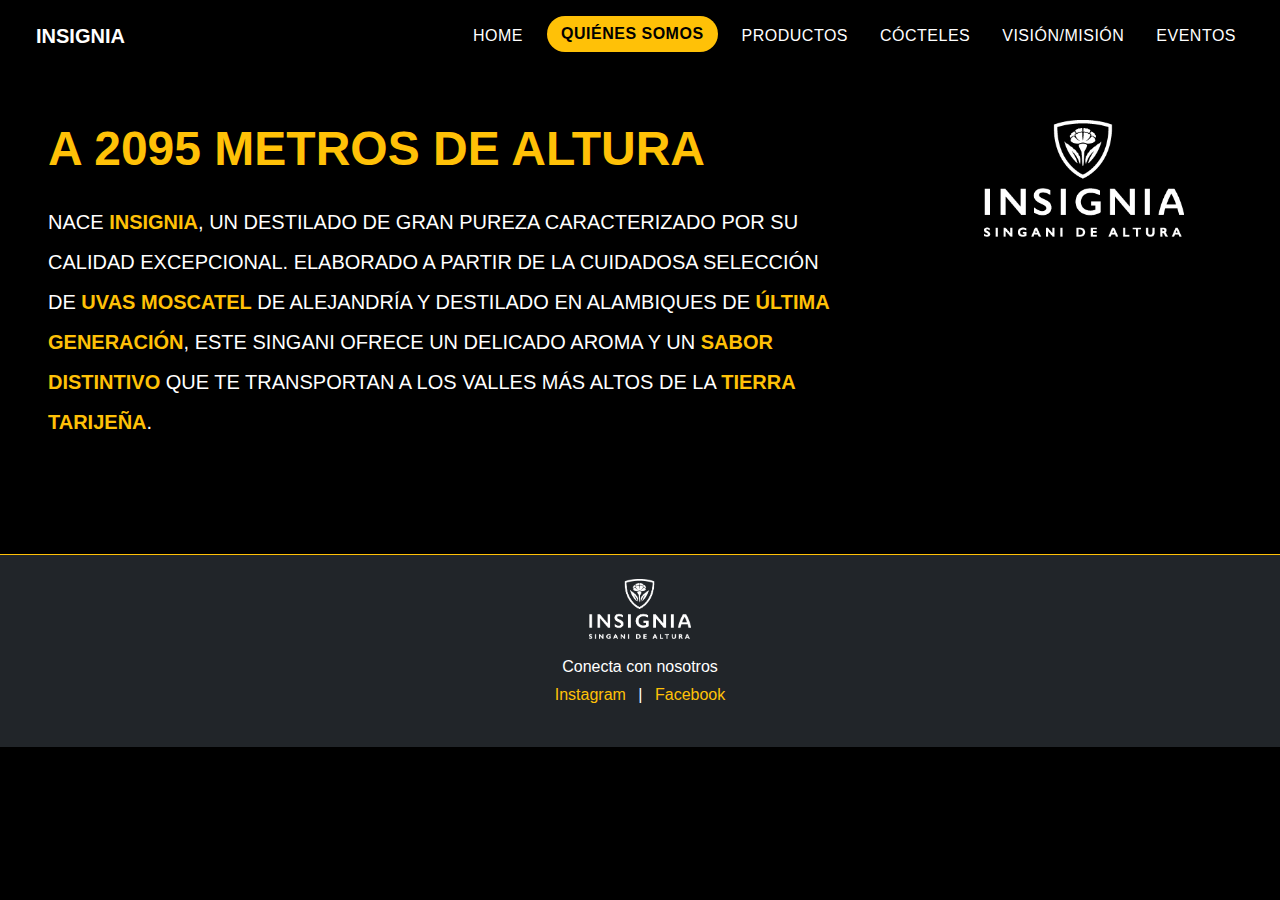
<file: quienes.html>
<!DOCTYPE html>
<html lang="es">
<head>
  <meta charset="UTF-8" />
  <meta name="viewport" content="width=device-width, initial-scale=1.0" />
  <title>Quiénes Somos - Insignia</title>
  <link rel="stylesheet" href="bootstrap/css/bootstrap.min.css">
  <link rel="stylesheet" href="css/estilos.css"/>
</head>
<body class="bg-black text-white">
  
  <nav class="navbar navbar-expand-lg px-4 py-3" style="background-color: #000;">
    <div class="container-fluid">
      <a class="navbar-brand text-white fw-bold" href="index.html">INSIGNIA</a>
      <button class="navbar-toggler bg-warning" type="button" data-bs-toggle="collapse" data-bs-target="#navbarNav">
        <span class="navbar-toggler-icon"></span>
      </button>
      <div class="collapse navbar-collapse justify-content-end" id="navbarNav">
        <ul class="navbar-nav gap-3">
          <li class="nav-item"><a class="nav-link" href="index.html">HOME</a></li>
          <li class="nav-item"><a class="nav-link activo" href="quienes.html">QUIÉNES SOMOS</a></li>
          <li class="nav-item"><a class="nav-link" href="productos.html">PRODUCTOS</a></li>
          <li class="nav-item"><a class="nav-link" href="cocteles.html">CÓCTELES</a></li>
          <li class="nav-item"><a class="nav-link" href="vision.html">VISIÓN/MISIÓN</a></li>
          <li class="nav-item"><a class="nav-link" href="eventos.html">EVENTOS</a></li>
        </ul>
      </div>
    </div>
  </nav>

  
  <main class="container-fluid px-5 py-5 d-flex justify-content-between align-items-start flex-wrap">
    
    <div class="col-lg-8">
      <h2 class="display-5 fw-bold text-warning mb-4">A 2095 METROS DE ALTURA</h2>
      <p class="fs-5 lh-lg" style="max-width: 900px; text-transform: uppercase;">
        NACE <span class="text-highlight">INSIGNIA</span>, UN DESTILADO DE GRAN PUREZA CARACTERIZADO POR SU CALIDAD EXCEPCIONAL.
        ELABORADO A PARTIR DE LA CUIDADOSA SELECCIÓN DE 
        <span class="text-highlight">UVAS MOSCATEL</span> DE ALEJANDRÍA Y DESTILADO EN ALAMBIQUES DE 
        <span class="text-highlight">ÚLTIMA GENERACIÓN</span>, ESTE SINGANI OFRECE UN DELICADO AROMA Y UN 
        <span class="text-highlight">SABOR DISTINTIVO</span> QUE TE TRANSPORTAN A LOS VALLES MÁS ALTOS DE LA 
        <span class="text-highlight">TIERRA TARIJEÑA</span>.
      </p>
    </div>

    <div class="col-lg-3 text-center mt-4 mt-lg-0">
      <img src="img/Insignia-Logo.png" alt="Logo de Insignia Singani de Altura" class="img-fluid mb-2" style="max-width: 200px;">

    </div>
  </main>
  <footer class="bg-dark text-center py-4 border-top border-warning mt-5">
    <img src="img/Insignia-Logo.png" alt="Logo Insignia" style="height: 60px;" class="mb-3">
    <p class="mb-1">Conecta con nosotros</p>
    <p>
      <a href="https://www.instagram.com/insignia.singani/" class="text-warning text-decoration-none mx-2" target="_blank">Instagram</a> |
      <a href="https://www.facebook.com/p/Singani-Insignia-61552113089427/" class="text-warning text-decoration-none mx-2" target="_blank">Facebook</a>
    </p>
  </footer>
  <script src="bootstrap/js/bootstrap.bundle.min.js"></script>
</body>
</html>
</file>
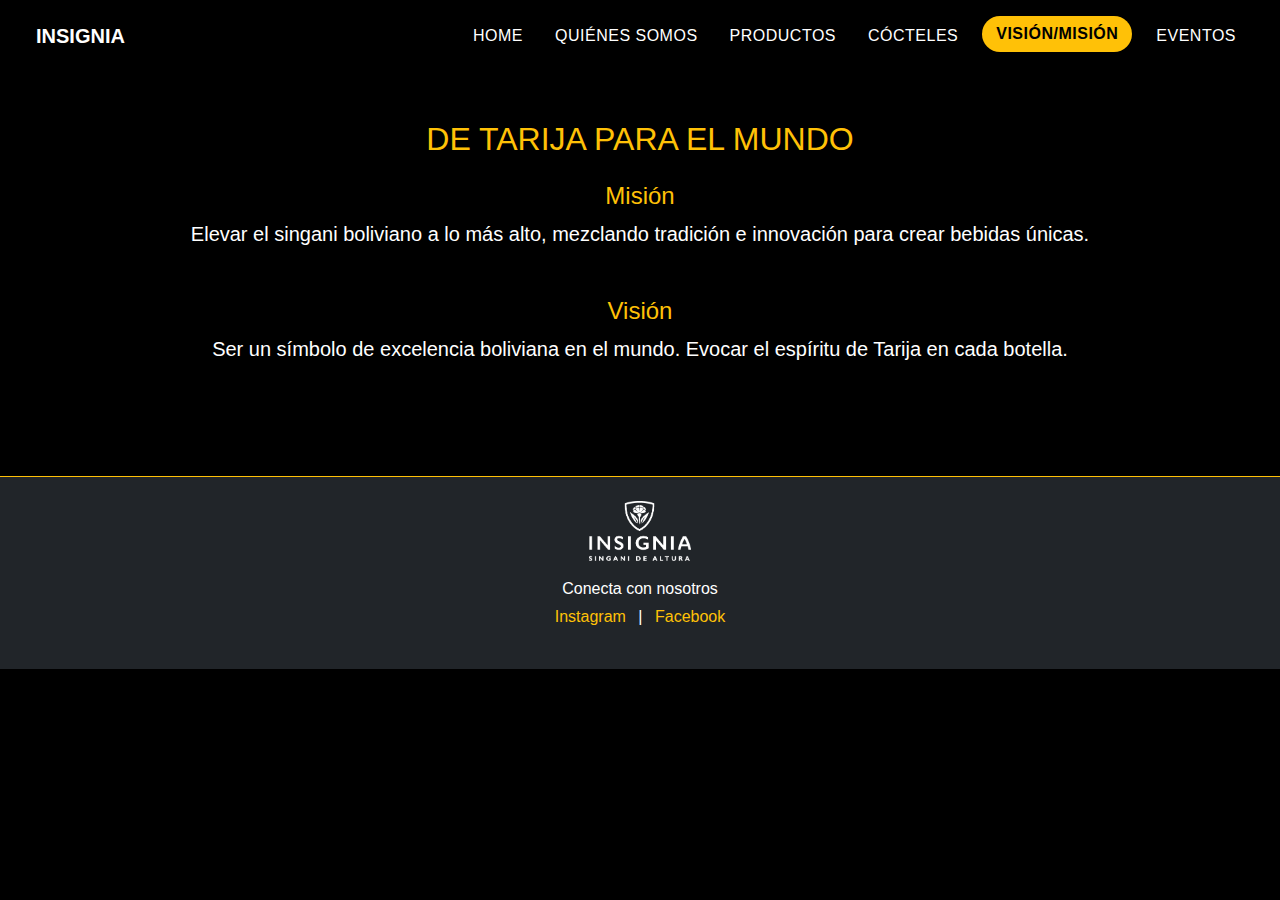
<file: vision.html>
<!DOCTYPE html>
<html lang="es">
<head>
  <meta charset="UTF-8" />
  <meta name="viewport" content="width=device-width, initial-scale=1.0"/>
  <title>Visión y Misión - Insignia</title>
  <link rel="stylesheet" href="bootstrap/css/bootstrap.min.css">
  <link rel="stylesheet" href="css/estilos.css"/>
</head>
<body class="bg-black text-white">

  <nav class="navbar navbar-expand-lg px-4 py-3" style="background-color: #000000;">
    <div class="container-fluid">
      <a class="navbar-brand text-white fw-bold" href="index.html">INSIGNIA</a>
      <button class="navbar-toggler bg-warning" type="button" data-bs-toggle="collapse" data-bs-target="#navbarNav">
        <span class="navbar-toggler-icon"></span>
      </button>
      <div class="collapse navbar-collapse justify-content-end" id="navbarNav">
        <ul class="navbar-nav gap-3">
          <li class="nav-item"><a class="nav-link" href="index.html">HOME</a></li> 
          <li class="nav-item"><a class="nav-link" href="quienes.html">QUIÉNES SOMOS</a></li>
          <li class="nav-item"><a class="nav-link" href="productos.html">PRODUCTOS</a></li>
          <li class="nav-item"><a class="nav-link" href="cocteles.html">CÓCTELES</a></li>
          <li class="nav-item"><a class="nav-link activo" href="vision.html">VISIÓN/MISIÓN</a></li>
          <li class="nav-item"><a class="nav-link" href="eventos.html">EVENTOS</a></li>

        </ul>
      </div>
    </div>
  </nav>

  <section class="container py-5 text-center">
    <h2 class="text-warning text-uppercase mb-4">De Tarija para el mundo</h2>
    <h4 class="text-warning">Misión</h4>
    <p class="fs-5">Elevar el singani boliviano a lo más alto, mezclando tradición e innovación para crear bebidas únicas.</p>
    <h4 class="text-warning mt-5">Visión</h4>
    <p class="fs-5">Ser un símbolo de excelencia boliviana en el mundo. Evocar el espíritu de Tarija en cada botella.</p>
  </section>
  <footer class="bg-dark text-center py-4 border-top border-warning mt-5">
    <img src="img/Insignia-Logo.png" alt="Logo Insignia" style="height: 60px;" class="mb-3">
    <p class="mb-1">Conecta con nosotros</p>
    <p>
      <a href="https://www.instagram.com/insignia.singani/" class="text-warning text-decoration-none mx-2" target="_blank">Instagram</a> |
      <a href="https://www.facebook.com/p/Singani-Insignia-61552113089427/" class="text-warning text-decoration-none mx-2" target="_blank">Facebook</a>
    </p>
  </footer>
  <script src="bootstrap/js/bootstrap.bundle.min.js"></script>
</body>
</html>
</file>
<file: css/estilos.css>
body {
    font-family: 'Arial', sans-serif;
    background-color: #000;
    color: #FFFFFA;
    margin: 0;
    padding: 0;
  }
  
  .navbar {
    background-color: #000 !important;
  }
  
  .navbar-nav .nav-link {
    color: #ffffff !important;
    font-weight: 500;
    text-transform: uppercase;
    letter-spacing: 0.5px;
  }
  
  .navbar-nav .nav-link:hover {
    color: #FFC107 !important;
  }
  
  .navbar-nav .nav-link.activo {
    background-color: #FFC107;
    color: #000 !important;
    font-weight: bold;
    padding: 6px 14px;
    border-radius: 20px;
  }
  .text-warning {
    color: #FFC107 !important;
  }
  
  .text-highlight {
    color: #FFC107;
    font-weight: bold;
  }
  
  .hero-title {
    font-size: 7.5vw;
    font-weight: 800;
    line-height: 1.1;
    text-transform: uppercase;
    margin-bottom: 0;
  }
  
  .hero-title span {
    color: #FFC107;
  }
  
  .hero-section {
    min-height: 90vh;
    display: flex;
    justify-content: space-between;
    align-items: center;
    flex-wrap: wrap;
    padding: 4rem 5vw;
    gap: 2rem;
  }
  
  .product-card,
  .cocktail-card {
    background-color: #111;
    border: 1px solid #fff;
    padding: 1rem;
    border-radius: 10px;
    box-shadow: 0 0 10px rgba(255,255,255,0.1);
  }
  
  .cocktail-link {
    display: block;
    color: #FFC107;
    font-weight: bold;
    text-decoration: none;
    transition: color 0.3s;
  }
  
  .cocktail-link:hover {
    color: #fff;
    text-decoration: underline;
  }
  
  .highlight-yellow {
    color: #FFC107;
    font-weight: bold;
  }
  
  .main-text {
    margin-top: 100px;
  }
  
  .logo {
    width: 150px;
    margin-top: 30px;
  }

  .cocktail-detail {
    display: flex;
    flex-wrap: wrap;
    align-items: center;
    justify-content: center;
    gap: 3rem;
    padding: 4rem 2rem;
  }
  
  .cocktail-detail img {
    max-width: 400px;
    border-radius: 10px;
  }
  
  .cocktail-detail .info {
    max-width: 500px;
  }
  
  .cocktail-detail h2 {
    color: #FFC107;
    font-size: 2.5rem;
    font-weight: bold;
    margin-bottom: 1rem;
    text-transform: uppercase;
  }
  
  .cocktail-detail h4 {
    color: #FFC107;
    font-size: 1.3rem;
    margin-top: 2rem;
    text-transform: uppercase;
  }
</file>
